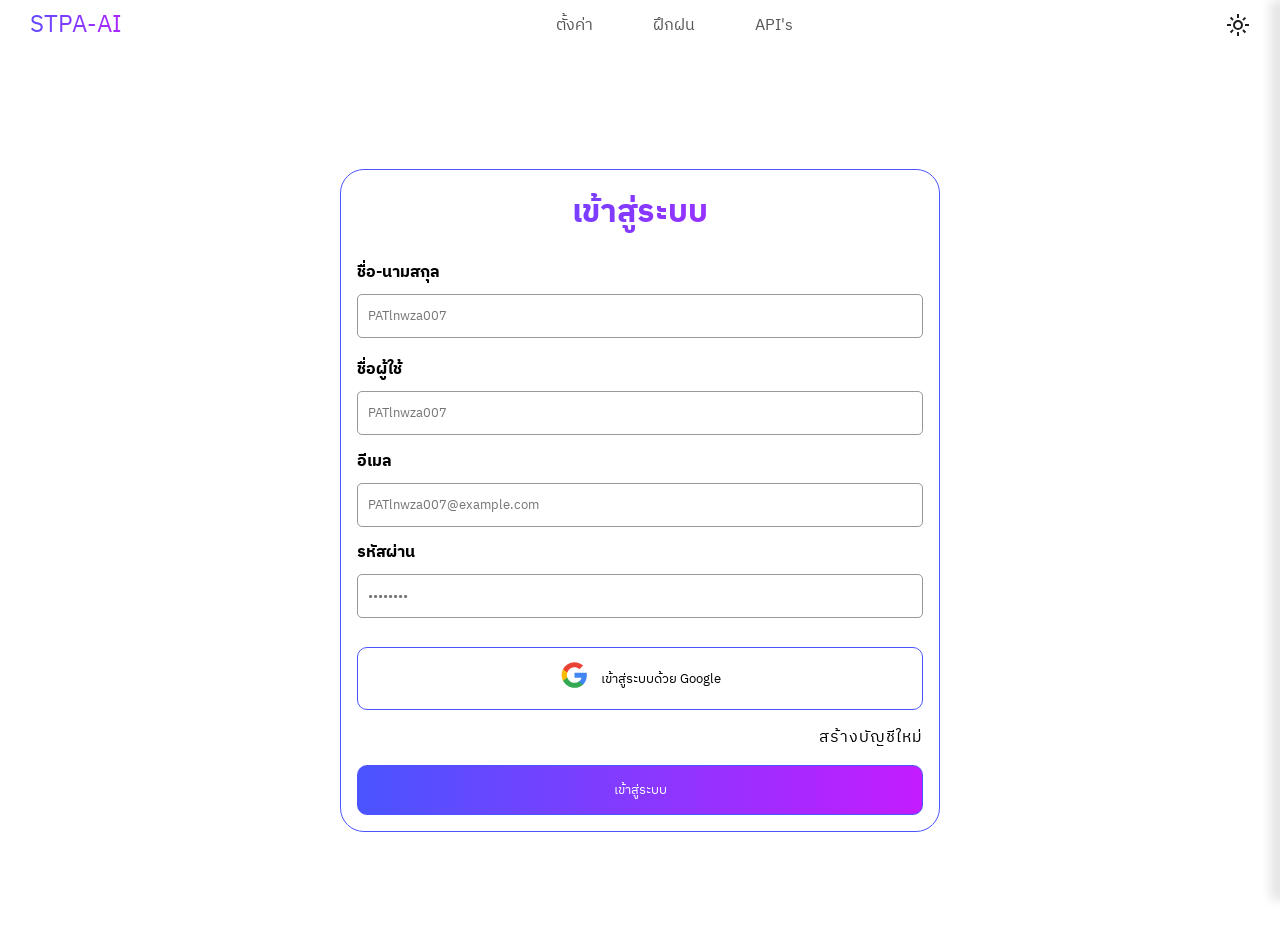
<file: web/login.html>
<!DOCTYPE html>
<html lang="en">

<head>
    <meta charset="UTF-8">
    <meta http-equiv="X-UA-Compatible" content="IE=edge">
    <meta name="viewport" content="width=device-width, initial-scale=1.0">
    <title>Document</title>
    <link rel="stylesheet" href="login.css">
    <link rel="stylesheet" href="navbar.css">
    <link rel="preconnect" href="https://fonts.googleapis.com">
    <link rel="preconnect" href="https://fonts.gstatic.com" crossorigin>
    <link
        href="https://fonts.googleapis.com/css2?family=IBM+Plex+Sans+Thai:wght@100;200;300;400;500;600;700&family=Prompt:ital,wght@0,100;0,200;0,300;0,400;0,500;0,600;0,700;0,800;0,900;1,100;1,200;1,300;1,400;1,500;1,600;1,700;1,800;1,900&display=swap"
        rel="stylesheet">
</head>

<body>
    <nav>
        <ul>
            <li><a href="#" class="special">STPA-AI</a></li>
            <div class="center">
                <li class="hide"><a href="setting.html"  id="nav-setting">ตั้งค่า</a></li>
                <li class="hide"><a href="content.html"  id="nav-practice">ฝึกฝน</a></li>
                <li class="hide"><a href="#"  id="nav-api">API's</a></li>
            </div>
            <li><a href="#" class="hide"><svg xmlns="http://www.w3.org/2000/svg" height="24px" viewBox="0 -960 960 960"
                        width="24px" fill="#1f1f1f">
                        <path
                            d="M480-360q50 0 85-35t35-85q0-50-35-85t-85-35q-50 0-85 35t-35 85q0 50 35 85t85 35Zm0 80q-83 0-141.5-58.5T280-480q0-83 58.5-141.5T480-680q83 0 141.5 58.5T680-480q0 83-58.5 141.5T480-280ZM200-440H40v-80h160v80Zm720 0H760v-80h160v80ZM440-760v-160h80v160h-80Zm0 720v-160h80v160h-80ZM256-650l-101-97 57-59 96 100-52 56Zm492 496-97-101 53-55 101 97-57 59Zm-98-550 97-101 59 57-100 96-56-52ZM154-212l101-97 55 53-97 101-59-57Zm326-268Z" />
                        </svg></a></li>
            <li class="menubtn"><a href="#" onclick="showsidebar()"><svg xmlns="http://www.w3.org/2000/svg"
                        height="26px" viewBox="0 -960 960 960" width="26px" fill="#1f1f1f">
                        <path d="M120-240v-80h720v80H120Zm0-200v-80h720v80H120Zm0-200v-80h720v80H120Z" /></svg></a></li>
        </ul>
    </nav>
    <main>
        <form action="#" onsubmit="login(event)" class="form-input login">
            <h1>เข้าสู่ระบบ</h1>
            <div class="name input">
                <h2>ชื่อ-นามสกุล</h2>
                <input type="text" id="name" name="name" placeholder="PATlnwza007" required>
            </div>
            <div class="username input">
                <h2>ชื่อผู้ใช้</h2>
                <input type="text" id="username" name="username" placeholder="PATlnwza007" required>
            </div>
            <div class="emailinput">
                <h2>อีเมล</h2>
                <input type="email" name="email" id="email" placeholder="PATlnwza007@example.com" required>
            </div>
            <div class="password input">
                <h2>รหัสผ่าน</h2>
                <input type="password" name="password" id="password" placeholder="••••••••" required>
            </div>
            <div class="login-google">
                <button><span><svg width="29" height="28" viewBox="0 0 29 28" fill="none" xmlns="http://www.w3.org/2000/svg">
                    <g id="Google__G__logo 1">
                    <path id="Vector" d="M26.82 14.2959C26.82 13.3859 26.7383 12.5109 26.5867 11.6709H14.5V16.6409H21.4067C21.1033 18.2392 20.1933 19.5926 18.8283 20.5026V23.7342H22.9933C25.42 21.4942 26.82 18.2042 26.82 14.2959Z" fill="#4285F4"/>
                    <path id="Vector_2" d="M14.5 26.8374C17.965 26.8374 20.87 25.6941 22.9933 23.7341L18.8283 20.5024C17.685 21.2724 16.2267 21.7391 14.5 21.7391C11.1633 21.7391 8.32833 19.4874 7.31333 16.4541H3.04333V19.7674C5.155 23.9558 9.48333 26.8374 14.5 26.8374Z" fill="#34A853"/>
                    <path id="Vector_3" d="M7.31335 16.4424C7.05669 15.6724 6.90502 14.8558 6.90502 14.0041C6.90502 13.1524 7.05669 12.3358 7.31335 11.5658V8.25244H3.04335C2.16835 9.97911 1.66669 11.9274 1.66669 14.0041C1.66669 16.0808 2.16835 18.0291 3.04335 19.7558L6.36835 17.1658L7.31335 16.4424Z" fill="#FBBC05"/>
                    <path id="Vector_4" d="M14.5 6.2809C16.39 6.2809 18.07 6.93423 19.4117 8.19423L23.0867 4.51923C20.8583 2.44257 17.965 1.1709 14.5 1.1709C9.48334 1.1709 5.155 4.05257 3.04333 8.25257L7.31334 11.5659C8.32834 8.53257 11.1633 6.2809 14.5 6.2809Z" fill="#EA4335"/>
                    </g>
                    </svg></span>เข้าสู่ระบบด้วย Google</button>
            </div>
            <div class="register">
                <a href="register.html"">สร้างบัญชีใหม่</a>
            </div>
            <button type="submit">เข้าสู่ระบบ</button>
        </form>
    </main>
    <nav>
        <ul class="sidebar">
            <li><a href="#" onclick="hidesidebar()"><svg xmlns="http://www.w3.org/2000/svg" height="24px"
                        viewBox="0 -960 960 960" width="24px" fill="#1f1f1f">
                        <path
                            d="m256-200-56-56 224-224-224-224 56-56 224 224 224-224 56 56-224 224 224 224-56 56-224-224-224 224Z" />
                    </svg></a></li>
            <div class="center">
                <li><a href="setting.html" class="change">ตั้งค่า</a></li>
                <li><a href="/content.html" class="change">ฝึกฝน</a></li>
                <li><a href="#" class="change">API's</a></li>
            </div>
            <li><a href="#"><svg xmlns="http://www.w3.org/2000/svg" height="24px" viewBox="0 -960 960 960" width="24px"
                        fill="#1f1f1f">
                        <path
                            d="M480-360q50 0 85-35t35-85q0-50-35-85t-85-35q-50 0-85 35t-35 85q0 50 35 85t85 35Zm0 80q-83 0-141.5-58.5T280-480q0-83 58.5-141.5T480-680q83 0 141.5 58.5T680-480q0 83-58.5 141.5T480-280ZM200-440H40v-80h160v80Zm720 0H760v-80h160v80ZM440-760v-160h80v160h-80Zm0 720v-160h80v160h-80ZM256-650l-101-97 57-59 96 100-52 56Zm492 496-97-101 53-55 101 97-57 59Zm-98-550 97-101 59 57-100 96-56-52ZM154-212l101-97 55 53-97 101-59-57Zm326-268Z" />
                    </svg></a></li>
        </ul>
    </nav>
</body>
<style>
    .register{
        text-align: right;

        /* TH/body/regular/base */
        font-family: "IBM Plex Sans Thai";
        font-size: 16px;
        font-style: normal;
        font-weight: 400;
        line-height: 144%; /* 23.04px */
        letter-spacing: 1px;
        
    }
    .register a{
        text-decoration: none;
        color: var(--Color-Palete-General-Purpose-black, #000);
    }
    .login-google button{
        background: white;
        color: black;
        gap: 12px;
    }
</style>
<script>

    if (localStorage.getItem("isLoggedIn") === "true"){
            alert("กรุณา logout ก่อน");
            window.location.href = "content.html"
        }


    const change = document.querySelectorAll(".change");
    change.forEach(item => {
        item.addEventListener("click", function (e) {
            change.forEach(btn => btn.classList.remove('backchange'));
            item.classList.add('backchange');
            e.stopPropagation();
        });
    });

    function showsidebar() {
        const sidebar = document.querySelector(".sidebar");
        sidebar.classList.add("active");
    }

    function hidesidebar() {
        const sidebar = document.querySelector(".sidebar");
        sidebar.classList.remove("active");
    }


    async function login(event) {
        event.preventDefault();

        const formData = {
            name: document.getElementById("name").value,
            username: document.getElementById("username").value,
            email: document.getElementById("email").value,
            password: document.getElementById("password").value
        };

        try {
            const response = await fetch("http://127.0.0.1:8000/login", {
                method: "POST",
                headers: {
                    "Content-Type": "application/json",
                },
                body: JSON.stringify(formData),
            });

            const data = await response.json();

            if (response.ok) {
                alert(data.message);
                localStorage.setItem("isLoggedIn", "true");
                localStorage.setItem("username",formData.username);
                localStorage.setItem("userName",formData.name)
                localStorage.setItem("password",formData.password)
                window.location.href = "content.html";
                
            } else {
                alert(data.detail);

            }
        } catch (error) {
            console.error("Error:", error);
            alert("เกิดข้อผิดพลาดในการเชื่อมต่อเซิร์ฟเวอร์");
        }

    }
    window.addEventListener("DOMContentLoaded",() => {
        const currentpath = window.location.pathname;

        if(currentpath.includes("login.html")){
            document.getElementById("nav-login")?.classList.add("active-link")
        }
    })


    // function login(event) {
    //     event.preventDefault(); // ป้องกันหน้ารีเฟรชเมื่อกด Enter

    //     const username = document.getElementById("username").value.trim();
    //     const password = document.getElementById("password").value.trim();
    //     // const savedPassword = localStorage.getItem(username);
    //     const savedData = localStorage.getItem(username);
    //     const savedPassword = JSON.parse(savedData).password; // แก้ตรงนี้
    //     if (!savedData) {
    //         alert("กรุณาลงทะเบียนก่อน");
    //         return false;
    //     }



    //     // ตรวจสอบว่ามีข้อมูลของผู้ใช้อยู่ใน localStorage หรือไม่
    //     // if (!savedPassword) {
    //     //     alert("กรุณาลงทะเบียนก่อน");
    //     //     return false;
    //     // }

    //     // ตรวจสอบรหัสผ่าน
    //     if (savedPassword === password) {

    //         alert("เข้าสู่ระบบสำเร็จ");
    //         sessionStorage.setItem("username",username);
    //         location.replace("content.html"); // เปลี่ยนไปยังหน้า todo.html
    //         return true;

    //     } else {
    //         alert("ชื่อผู้ใช้หรือรหัสผ่านไม่ถูกต้อง");
    //         return false;
    //     }

    // }
</script>

</html>
</file>
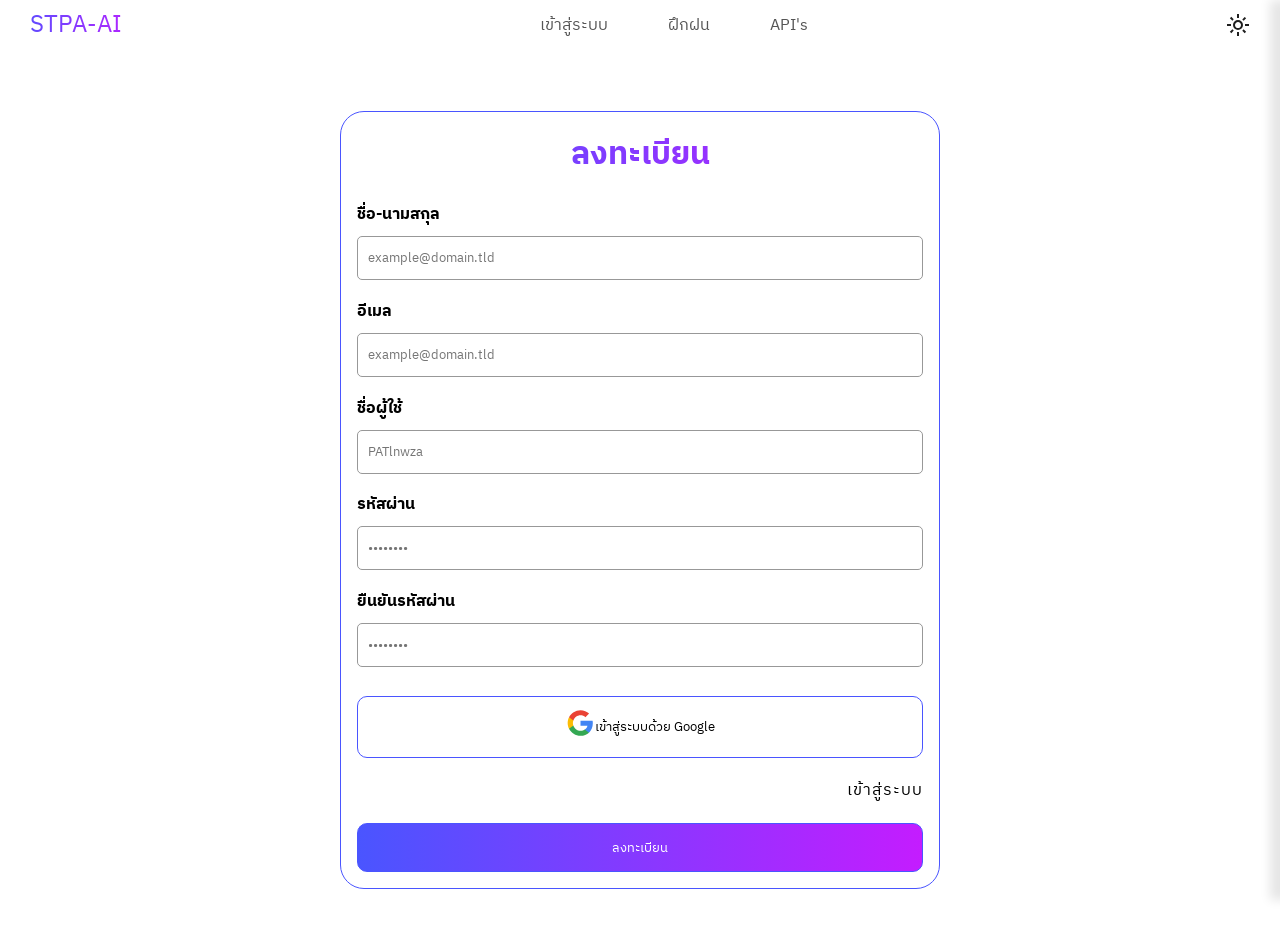
<file: web/register.html>
<!DOCTYPE html>
<html lang="en">

<head>
    <meta charset="UTF-8">
    <meta http-equiv="X-UA-Compatible" content="IE=edge">
    <meta name="viewport" content="width=device-width, initial-scale=1.0">
    <title>Document</title>
    <link rel="stylesheet" href="navbar.css">
    <link rel="stylesheet" href="login.css">

</head>

<body>
    <nav>
        <ul>
            <li><a href="#" class="special">STPA-AI</a></li>
            <div class="center">
                <li class="hide"><a href="setting.html" class="change" id="nav-setting">เข้าสู่ระบบ</a></li>
                <li class="hide"><a href="content.html" class="change" id="nav-content">ฝึกฝน</a></li>
                <li class="hide"><a href="#" class="change">API's</a></li>
            </div>
            <li><a href="#" class="hide"><svg xmlns="http://www.w3.org/2000/svg" height="24px" viewBox="0 -960 960 960"
                        width="24px" fill="#1f1f1f">
                        <path
                            d="M480-360q50 0 85-35t35-85q0-50-35-85t-85-35q-50 0-85 35t-35 85q0 50 35 85t85 35Zm0 80q-83 0-141.5-58.5T280-480q0-83 58.5-141.5T480-680q83 0 141.5 58.5T680-480q0 83-58.5 141.5T480-280ZM200-440H40v-80h160v80Zm720 0H760v-80h160v80ZM440-760v-160h80v160h-80Zm0 720v-160h80v160h-80ZM256-650l-101-97 57-59 96 100-52 56Zm492 496-97-101 53-55 101 97-57 59Zm-98-550 97-101 59 57-100 96-56-52ZM154-212l101-97 55 53-97 101-59-57Zm326-268Z" />
                    </svg></a></li>
            <li class="menubtn"><a href="#" onclick="showsidebar()"><svg xmlns="http://www.w3.org/2000/svg"
                        height="26px" viewBox="0 -960 960 960" width="26px" fill="#1f1f1f">
                        <path d="M120-240v-80h720v80H120Zm0-200v-80h720v80H120Zm0-200v-80h720v80H120Z" /></svg></a></li>
        </ul>
    </nav>
    <main>
        <form action="#" onsubmit="register(event)" class="form-input register">
            <h1>ลงทะเบียน</h1>
            <div class="name input">
                <h2>ชื่อ-นามสกุล</h2>
                <input type="text" id="name" name="name" placeholder="example@domain.tld" required>
            </div>
            <div class="email input">
                <h2>อีเมล</h2>
                <input type="email" id="email" name="email" placeholder="example@domain.tld"required>
            </div>
            <div class="username input">
                <h2>ชื่อผู้ใช้</h2>
                <input type="text" id="username" name="username" placeholder="PATlnwza"required>
            </div>
            <div class="password input">
                <h2>รหัสผ่าน</h2>
                <input type="password" name="password" id="password" placeholder="••••••••"required>
            </div>
            <div class="confirm-password input">
                <h2>ยืนยันรหัสผ่าน</h2>
                <input type="password" name="confirmpassword" id="confirmpassword" placeholder="••••••••"required>
            </div>
            <div class="login-google">
                <button><span><svg width="29" height="28" viewBox="0 0 29 28" fill="none" xmlns="http://www.w3.org/2000/svg">
                    <g id="Google__G__logo 1">
                    <path id="Vector" d="M26.82 14.2959C26.82 13.3859 26.7383 12.5109 26.5867 11.6709H14.5V16.6409H21.4067C21.1033 18.2392 20.1933 19.5926 18.8283 20.5026V23.7342H22.9933C25.42 21.4942 26.82 18.2042 26.82 14.2959Z" fill="#4285F4"/>
                    <path id="Vector_2" d="M14.5 26.8374C17.965 26.8374 20.87 25.6941 22.9933 23.7341L18.8283 20.5024C17.685 21.2724 16.2267 21.7391 14.5 21.7391C11.1633 21.7391 8.32833 19.4874 7.31333 16.4541H3.04333V19.7674C5.155 23.9558 9.48333 26.8374 14.5 26.8374Z" fill="#34A853"/>
                    <path id="Vector_3" d="M7.31335 16.4424C7.05669 15.6724 6.90502 14.8558 6.90502 14.0041C6.90502 13.1524 7.05669 12.3358 7.31335 11.5658V8.25244H3.04335C2.16835 9.97911 1.66669 11.9274 1.66669 14.0041C1.66669 16.0808 2.16835 18.0291 3.04335 19.7558L6.36835 17.1658L7.31335 16.4424Z" fill="#FBBC05"/>
                    <path id="Vector_4" d="M14.5 6.2809C16.39 6.2809 18.07 6.93423 19.4117 8.19423L23.0867 4.51923C20.8583 2.44257 17.965 1.1709 14.5 1.1709C9.48334 1.1709 5.155 4.05257 3.04333 8.25257L7.31334 11.5659C8.32834 8.53257 11.1633 6.2809 14.5 6.2809Z" fill="#EA4335"/>
                    </g>
                    </svg></span>เข้าสู่ระบบด้วย Google</button>
            </div>
            <div class="login input">
                <a href="login.html"">เข้าสู่ระบบ</a>
            </div>
            <button>ลงทะเบียน</button>
        </form>
    </main>
</body>
<nav>
    <ul class="sidebar">
        <li><a href="#" onclick="hidesidebar()"><svg xmlns="http://www.w3.org/2000/svg" height="24px"
                    viewBox="0 -960 960 960" width="24px" fill="#1f1f1f">
                    <path
                        d="m256-200-56-56 224-224-224-224 56-56 224 224 224-224 56 56-224 224 224 224-56 56-224-224-224 224Z" />
                </svg></a></li>
        <div class="center">
            <li><a href="setting.html" class="change">เข้าสู่ระบบ</a></li>
            <li><a href="content.html" class="change">ฝึกฝน</a></li>
            <li><a href="#" class="change" id="nav-api">API's</a></li>
        </div>
        <li><a href="#"><svg xmlns="http://www.w3.org/2000/svg" height="24px" viewBox="0 -960 960 960" width="24px"
                    fill="#1f1f1f">
                    <path
                        d="M480-360q50 0 85-35t35-85q0-50-35-85t-85-35q-50 0-85 35t-35 85q0 50 35 85t85 35Zm0 80q-83 0-141.5-58.5T280-480q0-83 58.5-141.5T480-680q83 0 141.5 58.5T680-480q0 83-58.5 141.5T480-280ZM200-440H40v-80h160v80Zm720 0H760v-80h160v80ZM440-760v-160h80v160h-80Zm0 720v-160h80v160h-80ZM256-650l-101-97 57-59 96 100-52 56Zm492 496-97-101 53-55 101 97-57 59Zm-98-550 97-101 59 57-100 96-56-52ZM154-212l101-97 55 53-97 101-59-57Zm326-268Z" />
                </svg></a></li>
    </ul>
</nav>
<style>
     .login{
        text-align: right;

        /* TH/body/regular/base */
        font-family: "IBM Plex Sans Thai";
        font-size: 16px;
        font-style: normal;
        font-weight: 400;
        line-height: 144%; /* 23.04px */
        letter-spacing: 1px;
        
    }
    .login a{
        text-decoration: none;
        color: var(--Color-Palete-General-Purpose-black, #000);
    }
    .login-google button{
        background: white;
        color: black;
    }
</style>

<script>
      window.addEventListener("DOMContentLoaded",() => {
        const currentpath = window.location.pathname;

        if(currentpath.includes("setting.html")){
            document.getElementById("nav-setting")?.classList.add("active-link")
        }else if(currentpath.includes("content.html")){
            document.getElementById("nav-practice")?.classList.add("active-link")
        }else if(currentpath.includes("main.py")){
            document.getElementById("nav-api")?.classList.add("active-link")
        }
    })
    const change = document.querySelectorAll(".change");
    change.forEach(item => {
        item.addEventListener("click", function (e) {
            change.forEach(btn => btn.classList.remove('backchange'));
            item.classList.add('backchange');
            e.stopPropagation();
        })
    })

    function showsidebar() {
        const sidebar = document.querySelector(".sidebar");
        sidebar.classList.add("active");
    }
    
    function hidesidebar() {
        const sidebar = document.querySelector(".sidebar");
        sidebar.classList.remove("active");
    }

    function register(event){
        event.preventDefault();
        fetch("http://127.0.0.1:8000/register" , {
            method:"POST",
            headers: {
                    "Content-Type": "application/json"
                },
            body: JSON.stringify({
                name:document.getElementById("name").value,
                email:document.getElementById("email").value,
                username:document.getElementById("username").value,
                password:document.getElementById("password").value,
                confirmpassword:document.getElementById("confirmpassword").value
            })

        })
        .then(res => res.json())
        .then(data => {
            alert(data.detail || data.message)
            if(data.message){
                window.location.href = "content.html";
            }
        })
    }






    // function isValidUsername(username) {
    //     const regex = /^[a-zA-Z0-9_]+$/; // อนุญาตให้ใช้ a-z, A-Z, 0-9 และ _
    //     return regex.test(username);
    // }

    // function isValidPassword(password) {
    //     const regex = /^[a-zA-Z0-9_]+$/; // อนุญาตให้ใช้ a-z, A-Z, 0-9 และ _
    //     return regex.test(password);
    // }

    // function isValidThaiName(name) {
    //     const regex = /^[ก-๙\s]+$/; // อนุญาตให้ใช้ตัวอักษรไทยทั้งหมด + ช่องว่าง
    //     return regex.test(name);
    // }

    // function isValidEmail(email) {
    //     const regex = /^[a-zA-Z0-9._%+-]+@[a-zA-Z0-9.-]+\.(com|net|org|co\.th|ac\.th|edu|gov|hotmail|gmail)$/;
    //     return regex.test(email);
    // }



    // function register(event) {
    //     event.preventDefault();
    //     const username = document.getElementById("username").value.trim();
    //     const password = document.getElementById("password").value.trim();
    //     const name = document.getElementById("name").value;
    //     const email = document.getElementById("email").value;
    //     const confirmpassword = document.getElementById("confirmpassword").value;
    //     const userdata = {
    //         password: password,
    //         name: name,
    //         email: email
    //     }


    //     if (!username || !password || !name || !email || !confirmpassword) {
    //         alert("กรุณาใส่ข้อมูลผู้ใช้ให้ครบถ้วน");
    //         return false;
    //     }
    //     if (confirmpassword != password) {
    //         alert("รหัสผ่านไม่ตรงกัน");
    //         return false;
    //     }
    //     if (localStorage.getItem(username)) {
    //         alert("username นี้มีอยู่แล้ว");
    //         return false;
    //     }
    //     if (!isValidUsername(username)) {
    //         alert("กรุณากรอกชื่อผู้ใช้ด้วยตัวอักษรภาษาอังกฤษเท่านั้น")
    //         return false;
    //     }
    //     if (!isValidPassword(password)) {
    //         alert("กรุณาตั้ง password ด้วย 0-9 a-z หรือ _")
    //         return false;
    //     }
    //     if (!isValidThaiName(name)) {
    //         alert("กรุณากรอกชื่อ-นามสุกลด้วยตัวอักษรภาษาไทยเท่านั้น")
    //         return false;
    //     }
    //     if (!isValidEmail(email)) {
    //         alert("กรุณากรอกอีเมลที่ถูกต้อง");
    //         return false;
    //     }


    //     for (let i = 0; i < localStorage.length; i++) {
    //         const key = localStorage.key(i);
    //         try {
    //             const storedata = JSON.parse(localStorage.getItem(key));
    //             if (storedata && storedata.email === email) {
    //                 alert("มีอีเมลนี้อยู่ในระบบแล้ว");
    //                 return false;
    //             }
    //         } catch (e) {
    //             continue; // ข้าม key ที่ไม่ใช่ JSON
    //         }

    //     }
    //     localStorage.setItem(username, JSON.stringify(userdata));
    //     alert("register successfully");
    //     location.replace("content.html")
    //     return true;
    // }

</script>

</html>
</file>
<file: web/login.css>
@import url('https://fonts.googleapis.com/css2?family=IBM+Plex+Sans+Thai:wght@100;200;300;400;500;600;700&family=Prompt:ital,wght@0,100;0,200;0,300;0,400;0,500;0,600;0,700;0,800;0,900;1,100;1,200;1,300;1,400;1,500;1,600;1,700;1,800;1,900&display=swap');

*{
    padding: 0;
    margin: 0;
    box-sizing: border-box;
    font-family: "IBM Plex Sans Thai", sans-serif;
}
body{
    /* overflow: hidden; */
    height: 100%;
}
main{
    display: flex;
    align-items: center;
    justify-content: center;
    min-height: 100vh;
}
h1{
    font-size: 24px;
    padding: 1rem 0;
}
.form-input {
    max-width: 600px;
    height: auto;
    width: 100%;
    justify-content: center;
    display: flex;
    flex-direction: column;
    padding: 0 1rem;
    border-radius: 10px;
    position: relative; /* ✅ เพิ่ม */      /* ✅ เพิ่ม */
    border-radius: 24px;
    border: 1px solid #4A55FF;
    background: var(--Color-Palete-General-Purpose-white, #FFF);
    z-index: 0;
}

/* @property --angle{
    syntax: "<angle>";
    initial-value: 0deg;
    inherits: false;
} */
/* .form-input::after,.form-input::before{
    content: "";
    width: 102%;
    height: 102%;
    background-color: red;
    position: absolute;
    transform: translateX(-4.5%);
    border-radius: 10px;
    z-index: -1;
    background-image: linear-gradient(90deg,#4A55FF, #C41CFF);
    animation: spin 3s infinite linear;
    border: none;
} */
@keyframes spin{
    from{
       --angle:0deg;
    }
    to{
       --angle:360deg;
    }
}

/* .form-input::before{
    filter: blur(1rem);
    opacity: 0.5;
} */

.form-input h1{
    font-size: 32px;
    text-align: center;
    background: linear-gradient(90deg,#4A55FF 0%, #C41CFF 100%);
    -webkit-background-clip: text;
    -webkit-text-fill-color: transparent;
}
.form-input h2{
    font-size: 16px;
    
}
input{
    width: 100%;
    padding: 10px 10px;
    border-radius: 5px;
    border: 1px solid #989898;
    margin: 8px 0;
}
.input{
    margin: 0.3rem 0;
}
button{
    width: 100%;
    height: auto;
    margin: 1rem 0;
    padding: 0.8rem 0;
    background-color: #fff;
    cursor: pointer;
    border-radius: 10px;
    position: relative;
    display: flex;
    align-items: center;
    justify-content: center;
    border: 1px solid #4A55FF;
    background: linear-gradient(90deg,#4A55FF 0%, #C41CFF 100%);
    color: white;
    /* overflow: visible; */
    /* z-index: 0; */
    /* z-index: 50; */
    /* border: none; */
}

.remember-me{
    display: flex;
    width: 100px;
}
.remember-me h3{
    font-size: 1rem;
    white-space: nowrap;
    padding-top: 5px;
    padding-left: 5px;
}
@media (max-width:428px){
    .form-input{
        margin: 0 2rem;
    }
    /* .form-input::after,.form-input::before{
    content: "";
    width: 100%;
    height: 100%;
    background-color: red;
    position: absolute;
    transform: translateX(-5.5%);
    border-radius: 10px;
    z-index: -1;
    background-image: conic-gradient(from var(--angle),#4A55FF, #C41CFF);
    animation: spin 3s infinite linear;
    border: none;
} */
}
</file>
<file: web/navbar.css>
@import url('https://fonts.googleapis.com/css2?family=IBM+Plex+Sans+Thai:wght@100;200;300;400;500;600;700&family=Prompt:ital,wght@0,100;0,200;0,300;0,400;0,500;0,600;0,700;0,800;0,900;1,100;1,200;1,300;1,400;1,500;1,600;1,700;1,800;1,900&display=swap');

*{
    font-family: "IBM Plex Sans Thai", sans-serif;
    padding: 0;
    margin: 0;
    box-sizing: border-box;
}
nav{
    width: 100%;
    background-color: #fff;
    /* box-shadow: 3px 3px 5px rgba(0, 0, 0,0.1); */
    position: sticky;
    top: 0;
    z-index: 1000;
    
}
nav ul{
    width: 100%;
    display: flex;
    list-style: none;
    justify-content: space-between;

}
nav li{
    height: 50px;

}
nav .center{
    display: flex;
}
nav a{
    text-decoration: none;
    padding: 0 30px;
    display: flex;
    align-items: center;
    justify-content: flex-start;
    height: 100%;
    color: var(--Color-Palete-black-black-500, #555);
}
nav .special{
    background: linear-gradient(90deg,#4A55FF 0%, #C41CFF 100%);
    -webkit-background-clip: text;
    -webkit-text-fill-color: transparent;
    font-size: 24px;
}
nav a:hover{
    background-color: rgb(220, 220, 220);
    transition: 0.1s ease;
}
.backchange{
    background: linear-gradient(90deg,#4A55FF 0%,#C41CFF 100%);
    -webkit-text-fill-color: transparent;
    -webkit-background-clip: text;
}
.sidebar{
    display: flex;
    width: 250px;
    height: 100%;
    justify-content: flex-start;
    top: 0;
    right: 0;
    z-index: 999;
    align-items: flex-start;
    flex-direction: column;
    position: fixed;
    box-shadow: -10px 0px 10px rgba(0, 0, 0, 0.1);
    background-color: rgba(255, 255, 255, 0.2);
    backdrop-filter: blur(10px);
    pointer-events: none;
    transform: translateX(100%);
    transition: transform 0.5s ease,opacity 0.5s ease;
    /* position: relative; */
}
.sidebar.active{
    opacity: 1;
    pointer-events: auto;
    transform: translateX(0);
}
.sidebar .center{
    flex-direction: column;
    width: 100%;
}
.sidebar ul{
    justify-content: flex-end;
    
}
.sidebar li{
    width: 100%;
}
.sidebar a{
    width: 100%;
}
.menubtn{
    display: none;
}
.active-link{
    background: linear-gradient(90deg,#4A55FF 0%, #C41CFF 100%);
    -webkit-background-clip: text;
    -webkit-text-fill-color: transparent;
}
.icon{
    cursor: pointer;
}
.pack{
    cursor: pointer;
}
.sun{
    background-color: black;
    color: white;
}
@media (min-width:1450px){
    nav li{
        height: 100px;
    }
    nav .special{
        font-size: 32px;
    }
    nav a{
        font-size: 1.5rem;

    }
}
@media(max-width:800px){
    .menubtn{
       display: block;
    }
    .hide{
        display: none;
    }
}
@media(max-width:480px){
    .sidebar{
    width: 100%;
    }
}
</file>
